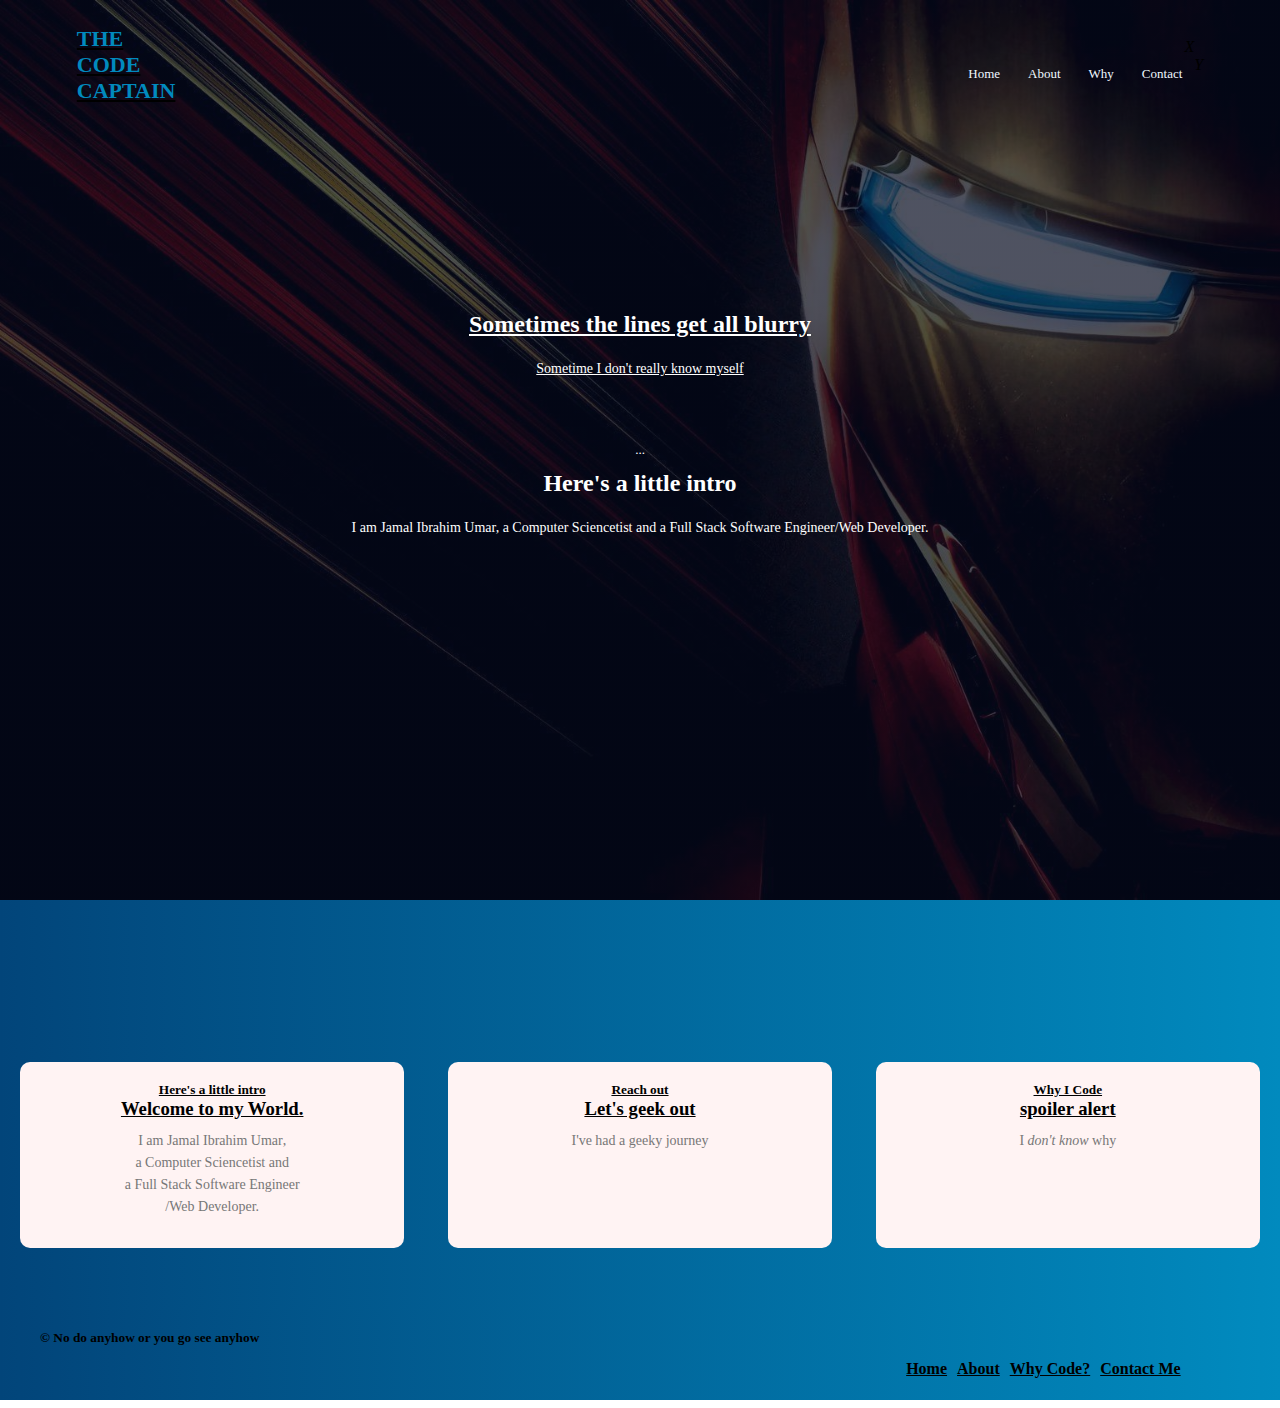
<file: easytut/index.html>
<!DOCTYPE html>
<html>

<head>
    <meta charset=" utf-8">
    <meta name="viewport" content="width=device-width, initial-scale=1.0">
    <title> THE CODE CAPTAIN </title>
    <link rel="stylesheet" href="index.css">
</head>

<body>

    <section class="header">
        <nav>
            <div id="logo">
                <a href="index.html">
                    <h1>THE<br> CODE<br>CAPTAIN</h2>
                </a>
            </div>
            <div class="nav_links" id="navlinks">
                <i class="fa X" onclick="hidemenu()">X</i>
                <ul>
                    <li><a href="index.html">Home</a></li>
                    <li><a href="about.html">About</a></li>
                    <li><a href="why.html">Why</a></li>
                    <li><a href="contact.html">Contact</a></li>
                </ul>
            </div>
            <i class="fa fa Y "onclick=" showmenu()">Y</i>
        </nav>

        <div class="text-box">
            <a href="about.html">

                <h2>Sometimes the lines get all blurry</h2>
                <p>Sometime I don't really know myself</p>
                <a class="btn_alt">...</a>
                <h2>Here's a little intro</h2>
            </a>
            <p>I am <b>Jamal Ibrahim Umar, a Computer Sciencetist
                and a Full Stack Software Engineer/Web Developer.</p>
        </div>
    </section>

    <section class="details">
        
        <div class="row">

        <div class="col 1">
            <a href="about.html">
                <h5>Here's a little intro</h5>
                <h3>Welcome to my World.</h3>
            </a>
            <p>I am <b>Jamal Ibrahim Umar</b>, <br>a Computer Sciencetist
                and <br> a Full Stack Software Engineer<br>
                /Web Developer.</p>
            </div>
        <!--
            my journey
        -->
        <div class ="col 2">
            <a href="contact.html">
                <h5>Reach out</h5>
                <h3>Let's geek out</h3>
            </a>
            <p>I've had a <strong>geeky</strong> journey</p>
        </div>
        <!--
            why i code
        =-->
        <div class="col 3">
            <a href="why.html">
                <h5>Why I Code</h35>
                    <h3>spoiler alert</h3>
            </a>
            <p>I <i>don't know</i> why</p>
        </div>
        </div>

    <footer>
        <small>&copy; No do anyhow or you go see anyhow</small>

        <nav>
            <ul>
                <li><a href="test.html">Home</a></li><!--
                --><li><a href="about.html">About</a></li><!--
                --><li><a href="why.html">Why Code?</a></li><!--
                --><li><a href="contact.html">Contact Me</a></li>
            </ul>
        </nav>
    </footer>

    <script>

        var navlinks = document.getElementById("navlinks");

        function showmenu() {
            navlinks.style.right = "0";
        }

        function hidemenu() {
            navlinks.style.right = "-200px";
        }
    </script>

</body>
<html>
</file>
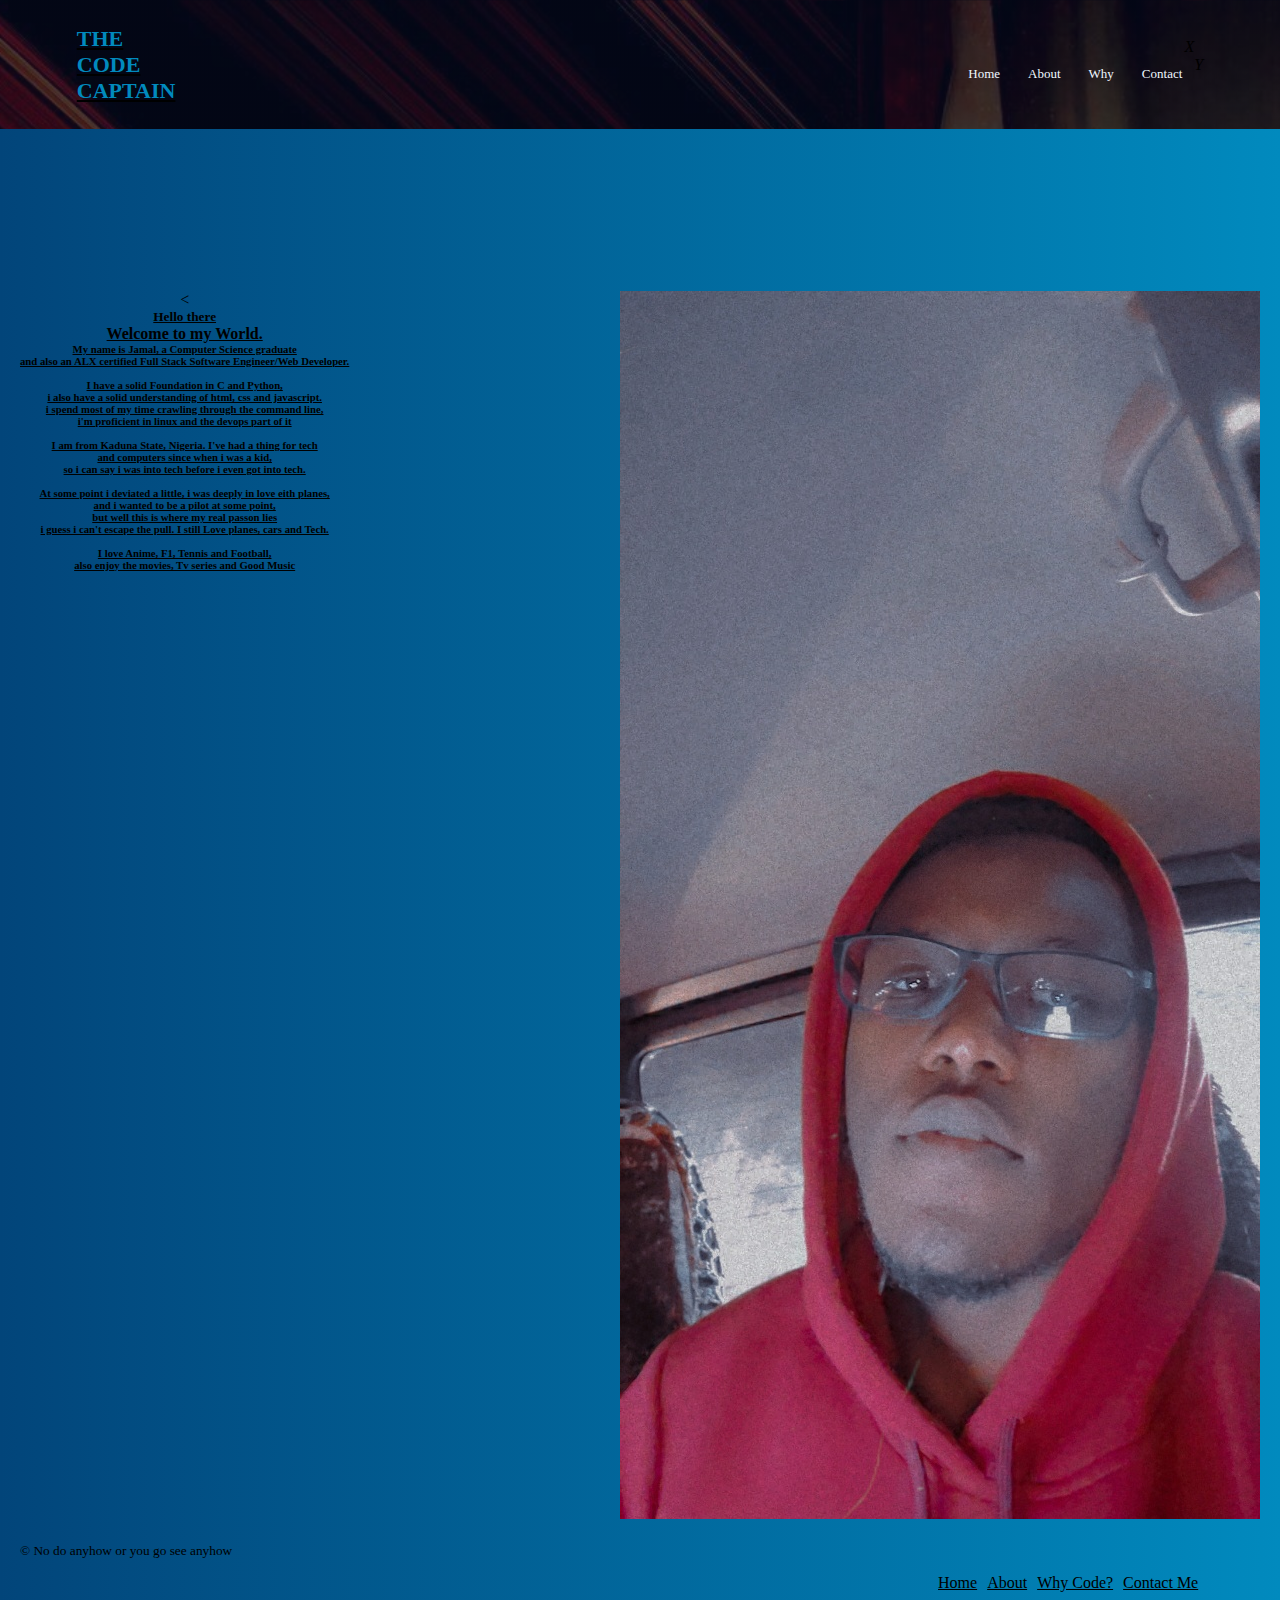
<file: easytut/about.html>
<!DOCTYPE html>
<html>

<head>
    <meta charset=" utf-8">
    <meta name="viewport" content="width=device-width, initial-scale=1.0">
    <title> THE CODE CAPTAIN </title>
    <link rel="stylesheet" href="index.css">
</head>

<body>

    <section class="header">
        <nav>
            <div id="logo">
                <a href="index.html">
                    <h1>THE<br> CODE<br>CAPTAIN</h2>
                </a>
            </div>
            <div class="nav_links" id="navlinks">
                <i class="fa X" onclick="hidemenu()">X</i>
                <ul>
                    <li><a href="index.html">Home</a></li>
                    <li><a href="about.html">About</a></li>
                    <li><a href="why.html">Why</a></li>
                    <li><a href="contact.html">Contact</a></li>
                </ul>
            </div>
            <i class="fa fa Y "onclick=" showmenu()">Y</i>
        </nav>

        <section class="details">
        
            <div class="row">
    
            <div class="col1 im">
                <<a href="about.html">

                    <h5>Hello there</h5>
                    <h4>Welcome to my World.</h4>
    
                    <h6>My name is Jamal, a Computer Science graduate<br>
                        and also an ALX certified Full Stack Software Engineer/Web Developer.
                        <br><br>
    
                    I have a solid Foundation in C and Python,<br> i also have a solid understanding
                        of html, css and javascript.<br> i spend most of my time crawling through the command line,<br>
                        i'm proficient in linux and the devops part of it
                    <br><br>
                    I am from Kaduna State, Nigeria. I've had a thing for tech<br>
                        and computers since when i was a kid,<br>
                        so i can say i was into tech before i even got into tech.
                        <br><br>
                     At some point i deviated a little, i was deeply in love eith planes,<br> and
                        i wanted to be a pilot at some point,<br> but well this is where my real passon lies<br>
                        i guess i can't escape the pull. I still Love planes, cars and Tech.
                        <br><br>
                     I love Anime, F1, Tennis and Football, <br>also enjoy the movies,
                        Tv series and Good Music</h6>
                </div>
            <!--
                my journey
            -->
            <div class ="col2 im">
                    <img src="pic.jpg" alt="my picture" />
            </div>

        
    </section>

        
    </section>

    <footer>
        <small>&copy; No do anyhow or you go see anyhow</small>

        <nav>
            <ul>
                <li><a href="test.html">Home</a></li><!--
                --><li><a href="about.html">About</a></li><!--
                --><li><a href="why.html">Why Code?</a></li><!--
                --><li><a href="contact.html">Contact Me</a></li>
            </ul>
        </nav>
    </footer>

    <script>

        var navlinks = document.getElementById("navlinks");

        function showmenu() {
            navlinks.style.right = "0";
        }

        function hidemenu() {
            navlinks.style.right = "-200px";
        }
    </script>

</body>
<html>
</file>
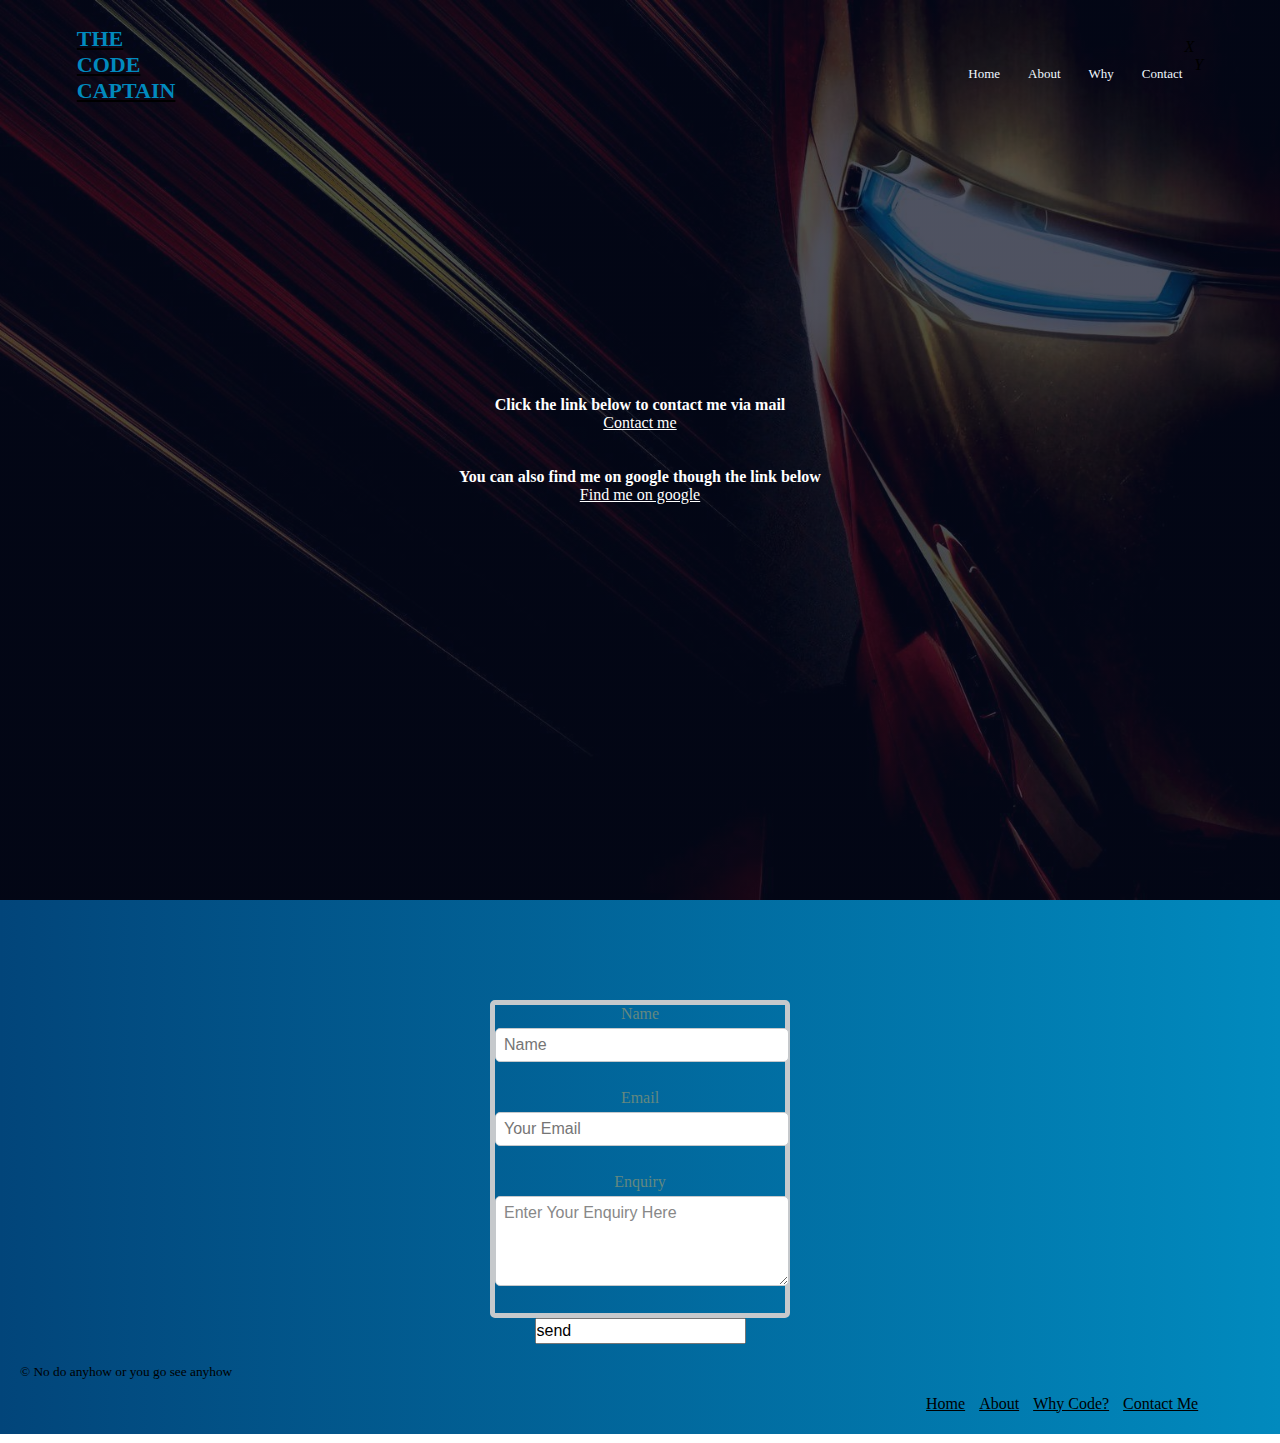
<file: easytut/contact.html>
<!DOCTYPE html>
<html>

<head>
    <meta charset=" utf-8">
    <meta name="viewport" content="width=device-width, initial-scale=1.0">
    <title> THE CODE CAPTAIN </title>
    <link rel="stylesheet" href="index.css">
</head>

<body>

    <section class="header">
        <nav>
            <div id="logo">
                <a href="index.html">
                    <h1>THE<br> CODE<br>CAPTAIN</h2>
                </a>
            </div>
            <div class="nav_links" id="navlinks">
                <i class="fa X" onclick="hidemenu()">X</i>
                <ul>
                    <li><a href="index.html">Home</a></li>
                    <li><a href="about.html">About</a></li>
                    <li><a href="why.html">Why</a></li>
                    <li><a href="contact.html">Contact</a></li>
                </ul>
            </div>
            <i class="fa fa Y " onclick=" showmenu()">Y</i>
        </nav>

        <div class="text-box">
            <h4>Click the link below to contact me via mail </h4>
            <a href="mailto:[admin]?subject=What%20do%20you%20want%20">Contact me</a>
            <br><br><br>
            <h4>You can also find me on google though the link below</h4>
            <a href="http://google.com/search?q=jamal%20Ibrahim%20Umar" target="_blank">Find me on google</a>

        </div>
    </section>

    <section class="details">

        <div class="formf">

            <fieldset class="enquiry">
                <label>
                    Name
                    <input type="text" name="name" placeholder="Name" required>
                </label>

                <label>
                    Email
                    <input type="email" name="email" placeholder="Your Email" required>
                </label>

                <label>
                    Enquiry
                    <textarea name="comments">Enter Your Enquiry Here</textarea>
                </label>

            </fieldset>

            <input class="btn btn-default" type"submit" name="submit" value="send">
            </form>
        </div>
    </section>

    <footer>
        <small>&copy; No do anyhow or you go see anyhow</small>

        <nav>
            <ul>
                <li><a href="test.html">Home</a></li>
                <!--
                -->
                <li><a href="about.html">About</a></li>
                <!--
                -->
                <li><a href="why.html">Why Code?</a></li>
                <!--
                -->
                <li><a href="contact.html">Contact Me</a></li>
            </ul>
        </nav>
    </footer>

    <script>

        var navlinks = document.getElementById("navlinks");

        function showmenu() {
            navlinks.style.right = "0";
        }

        function hidemenu() {
            navlinks.style.right = "-200px";
        }
    </script>

</body>
<html>
</file>
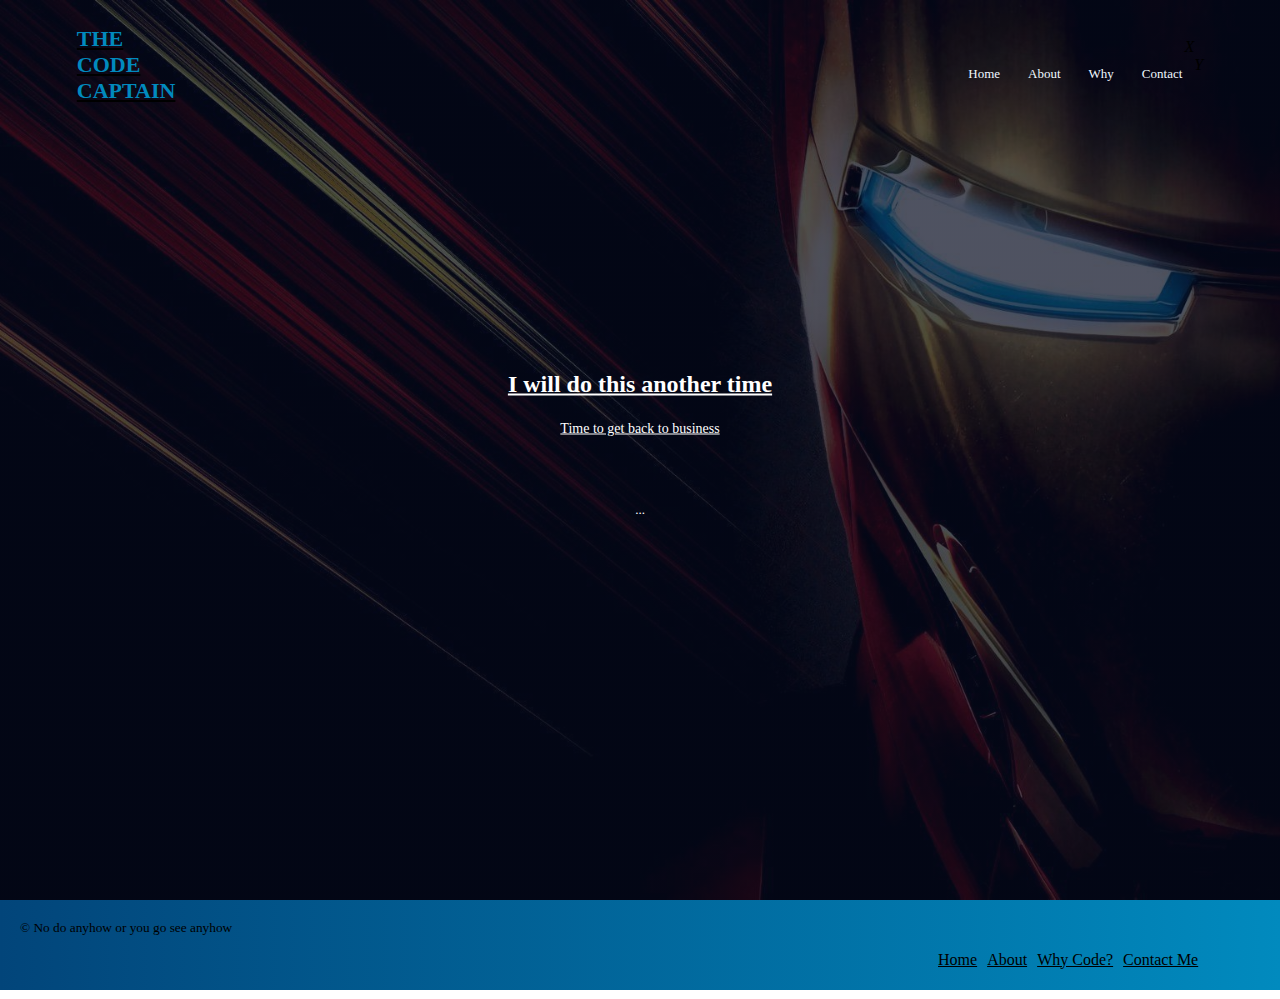
<file: easytut/why.html>
<!DOCTYPE html>
<html>

<head>
    <meta charset=" utf-8">
    <meta name="viewport" content="width=device-width, initial-scale=1.0">
    <title> THE CODE CAPTAIN </title>
    <link rel="stylesheet" href="index.css">
</head>

<body>

    <section class="header">
        <nav>
            <div id="logo">
                <a href="index.html">
                    <h1>THE<br> CODE<br>CAPTAIN</h2>
                </a>
            </div>
            <div class="nav_links" id="navlinks">
                <i class="fa X" onclick="hidemenu()">X</i>
                <ul>
                    <li><a href="index.html">Home</a></li>
                    <li><a href="about.html">About</a></li>
                    <li><a href="why.html">Why</a></li>
                    <li><a href="contact.html">Contact</a></li>
                </ul>
            </div>
            <i class="fa fa Y "onclick=" showmenu()">Y</i>
        </nav>

        <div class="text-box">
            <a href="about.html">

                <h2>I will do this another time</h2>
                <p>Time to get back to business</p>
                <a class="btn_alt">...</a>

        </div>
    </section>

    <footer>
        <small>&copy; No do anyhow or you go see anyhow</small>

        <nav>
            <ul>
                <li><a href="test.html">Home</a></li><!--
                --><li><a href="about.html">About</a></li><!--
                --><li><a href="why.html">Why Code?</a></li><!--
                --><li><a href="contact.html">Contact Me</a></li>
            </ul>
        </nav>
    </footer>

    <script>

        var navlinks = document.getElementById("navlinks");

        function showmenu() {
            navlinks.style.right = "0";
        }

        function hidemenu() {
            navlinks.style.right = "-200px";
        }
    </script>

</body>
<html>
</file>
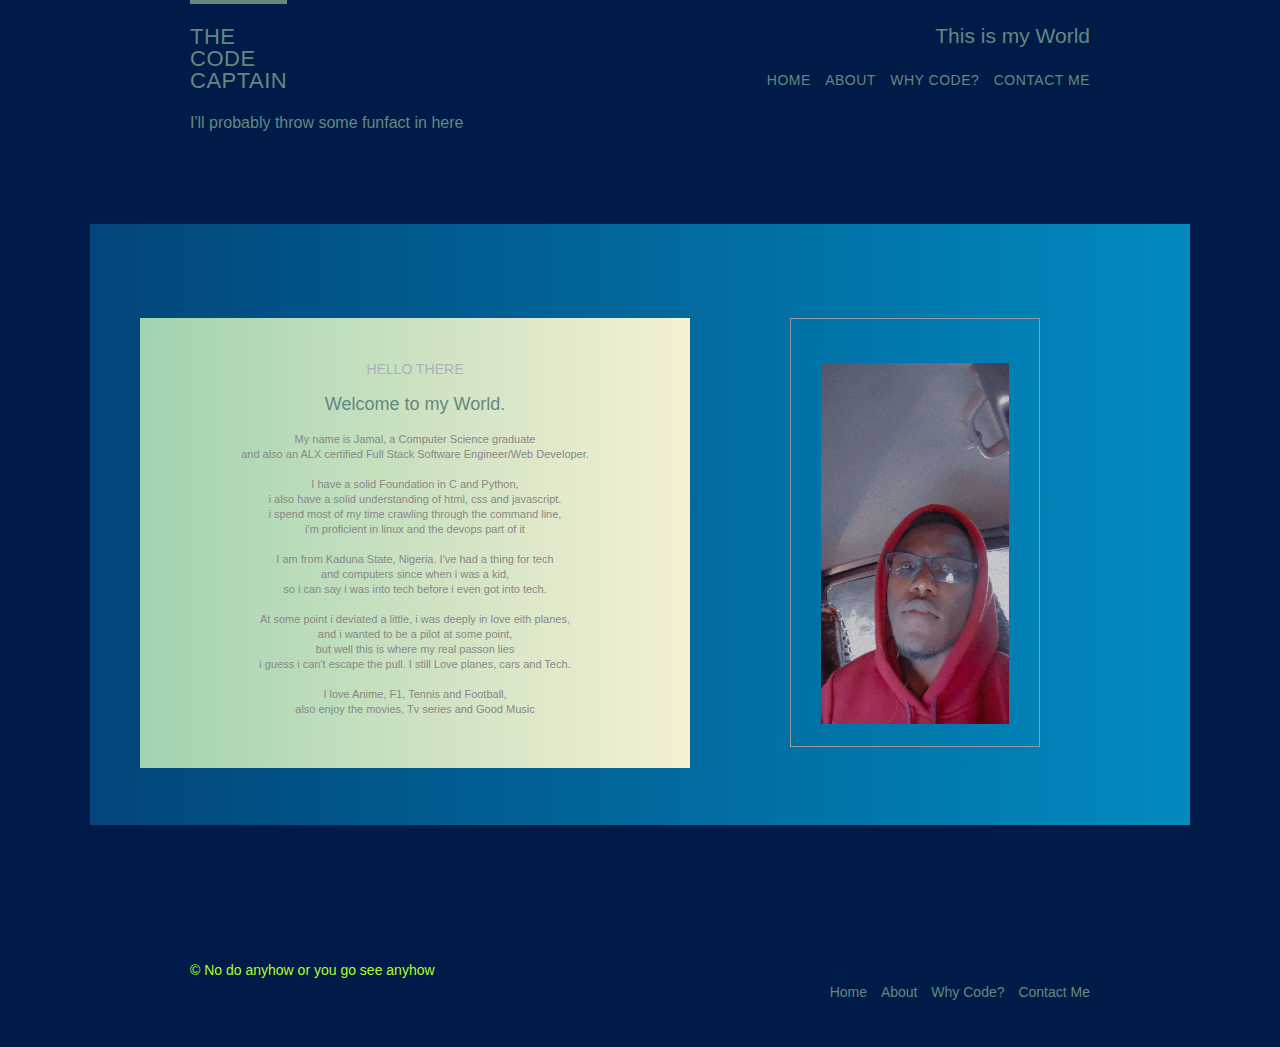
<file: html/about.html>
<!DOCTYPE html>
<html>

<head>
    <meta charset="utf-8">
    <link rel="stylesheet" href="index.css">
    <title>JAMALCEE</title>
</head>

<body id="above">

    <header class="main_header container group">
        <h1 class="logo">
            <a href="test.html">The <br>Code <br>Captain</a>
        </h1>

        <h3 class="tag">This is my World</h3>

        <nav class="nav main_nav">
            <ul>
                <li><a href="test.html">Home</a></li>
                <!--
                -->
                <li><a href="about.html">About</a></li>
                <!--
                -->
                <li><a href="why.html">Why Code?</a></li>
                <!--
                -->
                <li><a href="contact.html">Contact Me</a></li>
            </ul>
        </nav>
    </header>

    <section class="container">
        <p>I'll probably throw some funfact in here</p>
    </section>

    <section class="row row_alt">
        <div id="grid">
            <!-- 
                why i code 
            =-->
            <section class="about_me">

                    <h5>Hello there</h5>
                    <h4>Welcome to my World.</h4>
        
                    <h6>My name is Jamal, a Computer Science graduate<br>
                        and also an ALX certified Full Stack Software Engineer/Web Developer.
                        <br><br>
                    
                    I have a solid Foundation in C and Python,<br> i also have a solid understanding
                        of html, css and javascript.<br> i spend most of my time crawling through the command line,<br>
                        i'm proficient in linux and the devops part of it
                    <br><br>
                    I am from Kaduna State, Nigeria. I've had a thing for tech<br>
                        and computers since when i was a kid,<br>
                        so i can say i was into tech before i even got into tech.
                        <br><br>
                     At some point i deviated a little, i was deeply in love eith planes,<br> and
                        i wanted to be a pilot at some point,<br> but well this is where my real passon lies<br>
                        i guess i can't escape the pull. I still Love planes, cars and Tech.
                        <br><br>
                     I love Anime, F1, Tennis and Football, <br>also enjoy the movies,
                        Tv series and Good Music</h6>
            </section>
            <aside class="me"></aside>
            <img src="assets/pic.jpg" alt="a picture of me">
        </aside>
        </div>
    </section>
    

    <footer class="main_footer container group">

        <small>&copy; No do anyhow or you go see anyhow</small>
        <nav class="nav">

            <li><a href="test.html">Home</a></li>
            <!--
            -->
            <li><a href="about.html">About</a></li>
            <!--
            -->
            <li><a href="why.html">Why Code?</a></li>
            <!--
            -->
            <li><a href="contact.html">Contact Me</a></li>
        </nav>

    </footer>

</body>

</html>
</file>
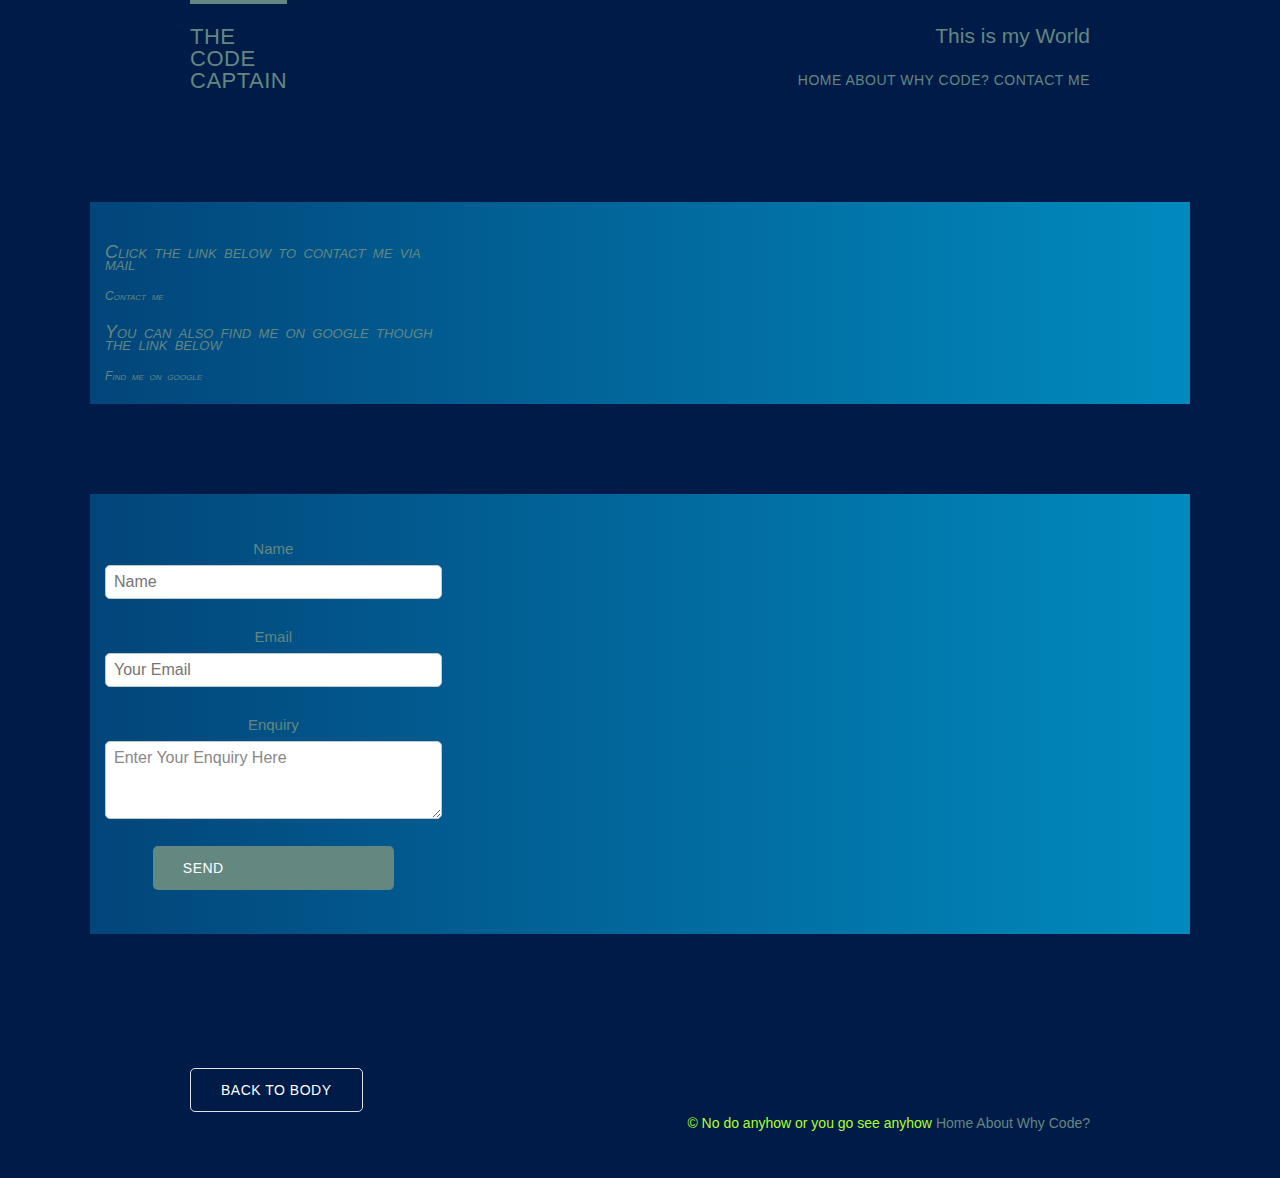
<file: html/contact.html>
<!DOCTYPE html>
<html>

<head>
    <meta charset="utf-8">
    <link rel="stylesheet" href="index.css">
    <title>JAMALCEE</title>
</head>

<body id="above">

    <header class="main_header container group">
        <h1 class="logo">
            <a href="test.html">The <br>Code <br>Captain</a>
        </h1>

        <h3 class="tag">This is my World</h3>

        <nav class="nav main_nav">
            <a href="test.html">Home</a>
            <a href="about.html">About</a>
            <a href="why.html">Why Code?</a>
            <a href="contact.html">Contact Me</a>
        </nav>
    </header>

    <section class="row row_alt">
        <section class="te col-1-3 first contact">
                <h4>Click the link below to contact me via mail </h4>
                    <a href="mailto:[admin]?subject=What%20do%20you%20want%20">Contact me</a>
                    <br><br><br>
                    <h4>You can also find me on google though the link below</h4>
                    <a href="http://google.com/search?q=jamal%20Ibrahim%20Umar" target="_blank">Find me on google</a>
            </section>
    
    </section>

    <section class="row row_alt">
    
            <section class="te col-1-3 third  con">

            <form class="reg" action="#" method="post">
                <fieldset class="enquiry">
                    <label>
                        Name
                        <input type="text" name="name" placeholder="Name" required>
                    </label>

                    <label>
                        Email
                        <input type="email" name="email" placeholder="Your Email" required>
                    </label>

                    <label>
                        Enquiry
                        <textarea name="comments">Enter Your Enquiry Here</textarea>
                    </label>

                </fieldset>
                
                <input class="btn btn-default" type"submit" name="submit" value="send">
            </form>
        </section>
    </section>

    <footer class="main_footer container group">

        <a class="btn btn-alt" href="#above">Back to body</a>

        <nav class="nav">
            <small>&copy; No do anyhow or you go see anyhow</small>
            <a href="test.html">Home</a>
            <a href="about.html">About</a>
            <a href="why.html">Why Code?</a>
        </nav>

    </footer>

</body>

</html>
</file>
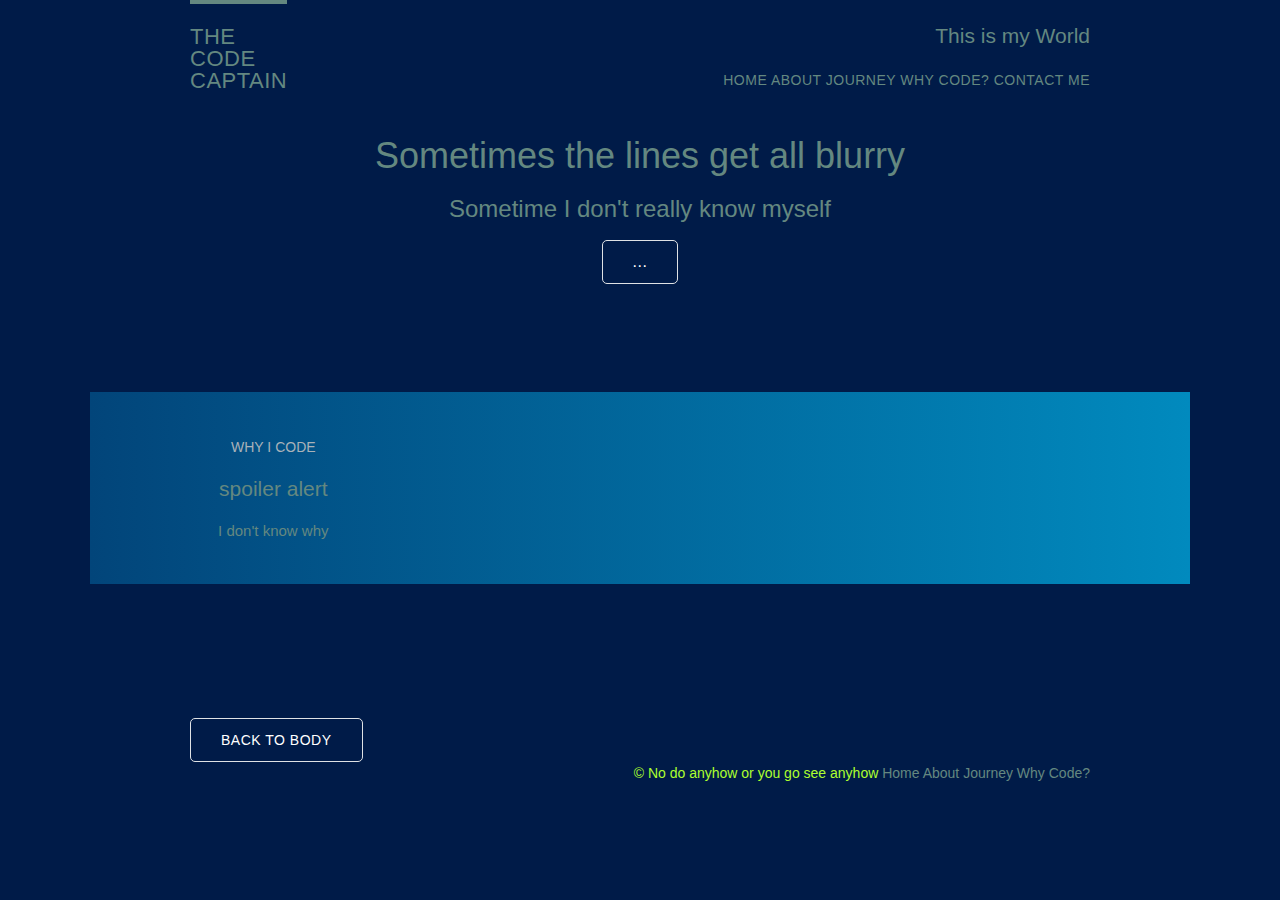
<file: html/why.html>
<!DOCTYPE html>
<html>

<head>
    <meta charset="utf-8">
    <link rel="stylesheet" href="index.css">
    <title>JAMALCEE</title>
</head>

<body id="above">

    <header class="main_header container group">
        <h1 class="logo">
            <a href="test.html">The <br>Code <br>Captain</a>
        </h1>

        <h3 class="tag">This is my World</h3>

        <nav class="nav main_nav">
            <a href="test.html">Home</a>
            <a href="about.html">About</a>
            <a href="journey.html">Journey</a>
            <a href="why.html">Why Code?</a>
            <a href="contact.html">Contact Me</a>
        </nav>
    </header>

    <section class="code container">
        <h2>Sometimes the lines get all blurry</h2>
        <p>Sometime I don't really know myself</p>
        <a class="btn btn-alt">...</a>
    </section>

    <section class="row row_alt">
        <div id="grid">
            <!-- 
                why i code 
            =-->
            <section class="te col-1-3 third">
                <a href="why.html">
                    <h5>Why I Code</h35>
                        <h3>spoiler alert</h3>
                </a>
                <p>I <i>don't know</i> why</p>
            </section>
        </div>
    </section>

    <footer class="main_footer container group">

        <a class="btn btn-alt" href="#above">Back to body</a>

        <nav class="nav">
            <small>&copy; No do anyhow or you go see anyhow</small>
            <a href="test.html">Home</a>
            <a href="about.html">About</a>
            <a href="journey.html">Journey</a>
            <a href="why.html">Why Code?</a>
        </nav>

    </footer>

</body>

</html>
</file>
<file: easytut/index.css>
* {
    margin: 0;
    padding: 0;
    font-family: 
}

.header {
    min-height: 100vh;
    width: 100%;
    background-image: linear-gradient(rgba(4, 9, 30, 0.7), rgba(4, 9, 30, 0.7)), url("546694.jpg");
    background-position: center;
    background-size: cover;
    position: relative;
}

nav {
    display: flex;
    padding: 2% 6%;
    justify-content: space-between;
    align-items: center;
}

nav logo {
    width: 150px;
}

.nav_links {
    flex: 1;
    text-align: right;
}

.nav_links ul li {
    list-style: none;
    display: inline-block;
    padding: 8px 12px;
    position: relative;
}

.nav_links ul li a {
    color: aliceblue;
    text-decoration: none;
    font-size: 13px;
}

.nav_links ul li::after {
    content: ' ';
    width: 0%;
    height: 2px;
    background: white;
    display: block;
    margin: auto;
    transition: 0.5s;
}

.nav_links ul li:hover::after {
    width: 100%
}

.text-box {
    width: 90%;
    color: #fff;
    position: absolute;
    top: 50%;
    left: 50%;
    transform: translate(-50%, -50%);
    text-align: center;
}

.text-box h1 {
    font-size: 62px;
}

logo a,
.text-box a {
    color: white;
}

.text-box p {
    margin: 10px 0 40px;
    font-size: 14px;
    color: #fff;
}

.btn_alt {
    display: inline-block;
    text-decoration: none;
    color: #fff;
    border: 1px;
    solid #fff;
    padding: 12px 34px;
    font-size: 13px;
    background: transparent;
    position: relative;
    cursor: pointer;
}

.btn_alt:hover {
    border: 1px sol id #f44336;
    background: #f44336;
    transition: 1s;
}

nav .fa X{
    display: none;
}

@media(max-width: 500px) {

    .col.col1.im{
        background: linear-gradient(to right,#02457a, #018abe);
        margin-left:10%;
        margin-top:10px;
        width: 300px;
        height: 450px;
    }
    
    .col2.im{
        background: linear-gradient(to right,#02457a, #018abe);
        padding-right:10px ;
        padding-left:10px ;
        margin-right:10%;
        margin-top:10px;
        width: 400px;
        height: 450px;
        float: center;
        text-align: center;
    }
    .col2.im  img{
        
        width: 50px;
        height: 50px;
    }

    .text-box h1 {
        font-size: 20px;
    }

    .nav_links ul li {
        display: block;
    }

    .nav_links  {
        position: absolute;
        background: #f44336;
        height: 100vh;
        width: 200px;
        top: 0;
        right: -200px;
        text-align: left;
        z-index: 2;
        transition: 1s;
    }

    nav .fa {
        display: block;
        color:#fff;
        margin: 10px;
        font-size: 22px;
        cursor: pointer;
    }

    .nav_links ul {
        padding: 20px;
    }
}

.details {
    padding-left: 20px;
    padding-right: 20px;
    margin: auto;
    text-align: center;
    padding-top: 100px;
    background: linear-gradient(to right,#02457a, #018abe);
}

.details h3, h5, a {
    color: black;
}

.details h3, h5, a:hover {
    border: 1px sol id #f44336;
    transition: 0.5s;
}

h1 {
    font-size:22px ;
    font-weight: 600;
    color:#018abe;
}

p{
    color:#777;
    font-size: 14px;
    font-weight: 300;
    line-height: 22px;
    padding: 10px;
}

.row {
    margin-top: 5%;
    display: flex;
    justify-content: space-between;
}

.col {
    flex-basis: 31% ;
    background: #fff3f3;
    border-radius: 10px;
    margin-bottom: 5%;
    padding: 20px 12px;
    box-sizing: border-box;
}

.col:hover {
    box-shadow: 0 0 20px  0px rgba(0,0,0,0.2);
}

.col.one. {
    background: linear-gradient(to right,#02457a, #018abe);
    margin-left:10%;
    margin-top:10px;
    width: 300px;
    height: 450px;
}

.col.two{
    background: linear-gradient(to right,#02457a, #018abe);
    padding-right:20px ;
    margin-right:10%;
    margin-top:10px;
    width: 400px;
    height: 450px;
    float: right;
    text-align: center;
}
.col.one img{
    width: 300px;
    height: 400px;
}

.col.one.im{
    background: linear-gradient(to right,#02457a, #018abe);
    margin-left:10%;
    margin-top:10px;
    width: 300px;
    height: 450px;
}

.col.two.im{
    background: linear-gradient(to right,#02457a, #018abe);
    padding-right:20px ;
    margin-right:10%;
    margin-top:10px;
    width: 400px;
    height: 450px;
    float: right;
    text-align: center;
}

footer {
    width:  100%;
    height: 50px;
    padding: 20px 0;
    background: linear-gradient(to right,#02457a, #018abe);
}

footer small {
    float: left;
    margin-left: 20px;
    
}

footer nav{
    float:right;

}


footer nav li{
    list-style: none;
    display: inline-block;
    padding: 5px;
}

@media(max-width:500px){
    .row {
        flex-direction: column;
    }
}

form {
    margin-bottom: 22px;
    border: 10px solid #c6c9cc;
}

.formf {
    width: 300px;
    align-items: center;
    display: inline-block;
}

input,
select,
textarea {
    font: 300 16px/22px "Lato", "Open Sans", "Helvetica Neue", Helvetica, Arial, sans-serif;
}

.enquiry label {
    color: #648880;
    cursor: pointer;
    font-weight: 400;
}

.enquiry input,
.enquiry select,
.enquiry textarea {
    border: 1px solid #c6c9cc;
    border-radius: 5px;
    color: #888;
    display: block;
    margin: 5px 0 27px 0;
    padding: 5px 8px;
}

.enquiry input,
.enquiry textarea {
    width: 95% ;
}

fieldset {
    border: 5px solid #c6c9cc;
    border-radius: 5px;
}

.enquiry select {
    height: 34px;
    width: 60px;
}

.enquiry textarea {
    height: 78px;
}
</file>
<file: html/index.css>
/* http://meyerweb.com/eric/tools/css/reset/ 2. v2.0 | 20110126
  License: none (public domain)
*/

html,
body,
div,
span,
applet,
object,
iframe,
h1,
h2,
h3,
h4,
h5,
h6,
p,
blockquote,
pre,
a,
abbr,
acronym,
address,
big,
cite,
code,
del,
dfn,
em,
img,
ins,
kbd,
q,
s,
samp,
small,
strike,
strong,
sub,
sup,
tt,
var,
b,
u,
i,
center,
dl,
dt,
dd,
ol,
ul,
li,
fieldset,
form,
label,
legend,
table,
caption,
tbody,
tfoot,
thead,
tr,
th,
td,
article,
aside,
canvas,
details,
embed,
figure,
figcaption,
footer,
header,
hgroup,
menu,
nav,
output,
ruby,
section,
summary,
time,
mark,
audio,
video {
    margin: 0;
    padding: 0;
    border: 0;
    font-size: 100%;
    font: inherit;
    vertical-align: baseline;
}

/* HTML5 display-role reset for older browsers */
article,
aside,
details,
figcaption,
figure,
footer,
header,
hgroup,
menu,
nav,
section {
    display: block;
}

body {
    line-height: 1;
}

ol,
ul {
    list-style: none;
}

blockquote,
q {
    quotes: none;
}

blockquote:before,
blockquote:after,
q:before,
q:after {
    content: '';
    content: none;
}

table {
    border-collapse: collapse;
    border-spacing: 0;
}

/*
  ========================================
  Grid
  ========================================
*/

*,
*:before,
*:after {
    -webkit-box-sizing: border-box;
    -moz-box-sizing: border-box;
    box-sizing: border-box;
}


strong {
    font-weight: 400;
}

cite,
em {
    font-style: italic;
}

html {
    color: brown
}

.logo {
    float: left;
    border-top: 4px solid #648880;
    padding-top: 22px;
    font-size: 22px;
    font-weight: 100;
    line-height: 22px;
    letter-spacing: .5px;
    text-transform: uppercase;
}

.main_header,
.main_footer {
    color: #fff;
    width: 960px;
}

.main_header a:hover,
.main_footer a:hover {
    color: #648880;
}

body {
    /*
    color: #888;
    background-color: #bfbfbf;*/
    background: #001b48;
    color: #888;
    font: 300 16px/22px Verdana, Geneva, Tahoma, sans-serif;
}

.code {
    padding: 22px 80px 66px 80px;
    line-height: 22px;
    text-align: center;
    height: 190px;
    color: #fff;
}

.code h2 {
    font-size: 36px;
}

.code p {
    font-size: 24px;
    font-weight: 100;
}

a:hover {
    color: #a9b2b9;
}

a {
    color: #648880;
    text-decoration: none;
}

p a {
    border-bottom: 1px solid #dfe2e5;
}

h1,
h2,
h3,
h4,
h5,
p {
    margin-bottom: 20px;
    color: #648880;
}

h1 {
    font-size: 36px;
    line-height: 44px;
}

h2 {
    font-size: 24px;
    line-height: 44px;
}

h3 {
    font-size: 21px;
}

h4 {
    font-size: 18px;
}

h5 {
    color: #a9b2b9;
    font-size: 14px;
    font-weight: 400;
    text-transform: uppercase;
}

.main_nav {
    font-size: 14px;
    font-weight: 400;
    letter-spacing: .5px;
    text-transform: uppercase;
}

.tag {
    margin: 25px 0 22px 0;
    text-align: right;
}

.nav {
    text-align: right;
}

.nav li {
    display: inline-block;
    margin: 0 5px;
    vertical-align: top;
}

.nav li:last-child {
    margin-right: 0;
}

.container,
.grid {
    margin: 0 auto;
    width: 960px;
}

.container {
    padding-left: 30px;
    padding-right: 30px;
}

.btn {
    border-radius: 5px;
    display: inline-block;
    font-weight: 400;
    letter-spacing: .5px;
    color: #fff;
    cursor: pointer;
    text-transform: uppercase;
    margin: 0;
}

.btn-alt {
    border: 1px solid #dfe2e5;
    padding: 10px 30px;
}

.btn-alt:hover {
    background: #fff;
    color: #648880;
}

.row {
    background: #fff;
    padding: 66px 0 44px 0;
    padding-left: 30px;
    padding-right: 30px;
    margin: 90px;
}

.row {
    min-width: 960px;
}

.row_alt {
    background: #02457a;
    background: -webkit-linear-gradient(to right, #02457a, #018abe);
    background: -moz-linear-gradient(to right, #02457a, #018abe);
    background: linear-gradient(to right,#02457a, #018abe);
    padding: 44px 0 22px 0;
}

.grid,
.col-1-3,
.col-2-3 {
    padding-left: 15px;
    padding-right: 15px;
}

.col-1-3 {
    width: 33.33%;
}

.col-1-3.first {
    width: 33.33%;
    background-color: ;
    font-size: 12px;
    font-style: italic;
    font-variant: small-caps;
    line-height: 12px;
    word-spacing: .20em;

}

.col-1-3.second {
    width: 30%;
    background-color: ;
    font-size: 12px;
    font-style: oblique;
    font-weight: 600;
    text-decoration: line-through;
    text-align: center;
    text-shadow: 3px 6px 2px rgba(0, 0, 0, .3);

}

.col-1-3.third {
    width: 33.33%;
    background-color: ;
    font-size: 15px;
    font-style: inherit;
    text-align: center;
}

.col-2-3 {
    width: 66.66%;
}

.col-1-3,
.col-2-3 {
    display: inline-block;
    vertical-align: top;
}

.col-1-3.contact {
    float: center;    
}

.con {
    float: center;
    text-align:center;
    
}

.contact {
    
    
}

.about_me {
    background: #cbe2c1;
    background: -webkit-linear-gradient(to right, #a1d3b0, #f6f1d3);
    background: -moz-linear-gradient(to right, #a1d3b0, #f6f1d3);
    background: linear-gradient(to right, #a1d3b0, #f6f1d3);
    padding: 44px 0 22px 0;
    padding-left: 30px;
    padding-right: 30px;
    margin: 50px;
    float: left;
    line-height: 15px;
    font-size: 11px;
    text-align: center;
    width: 50%;
    height: 450px;
}

.me {
    width: 35%;
    height: 450p x;
    float: right;
}

img {
    border: 1px solid #9799a7;
    margin: 20px 20px 20px 20px;
    padding: 44px 20px 22px 22px;
    padding-left: 30px;
    padding-right: 30px;
    margin: 50px;
    width: 250px;
}

form {
    margin-bottom: 22px;
}

input,
select,
textarea {
    font: 300 16px/22px "Lato", "Open Sans", "Helvetica Neue", Helvetica, Arial, sans-serif;
}

.enquiry label {
    color: #648880;
    cursor: pointer;
    font-weight: 400;
}

.enquiry input,
.enquiry select,
.enquiry textarea {
    border: 1px solid #c6c9cc;
    border-radius: 5px;
    color: #888;
    display: block;
    margin: 5px 0 27px 0;
    padding: 5px 8px;
}

.enquiry input,
.enquiry textarea {
    width: 100%
}

.enquiry select {
    height: 34px;
    width: 60px;
}

.enquiry textarea {
    height: 78px;
}

.btn-default {
    border: 0;
    background: #648880;
    padding: 11px 30px;
    font-size: 14px;
}

.btn-default:hover {
    background: #77a198;
}


.te a:hover h3 {
    color: #a9b2b9;
}


.main-footer small {
    float: left;
    font-weight: 400;
    text-align: left;
}

.main_footer {
    padding-bottom: 44px;
    padding-top: 44px;
    font-size: 14px;
    color: greenyellow;

}


/*
  ========================================
  Leads
  ========================================
*/

.lead {
    text-align: center;
}

.lead p {
    font-size: 21px;
    line-height: 33px;
}

/*
========================================
Clearfix
========================================
*/
.group:before,
.group:after {
    content: "";
    display: table;
}

.group:after {
    clear: both;
}

.group {
    clear: both;
    *zoom: 1;
}
</file>
